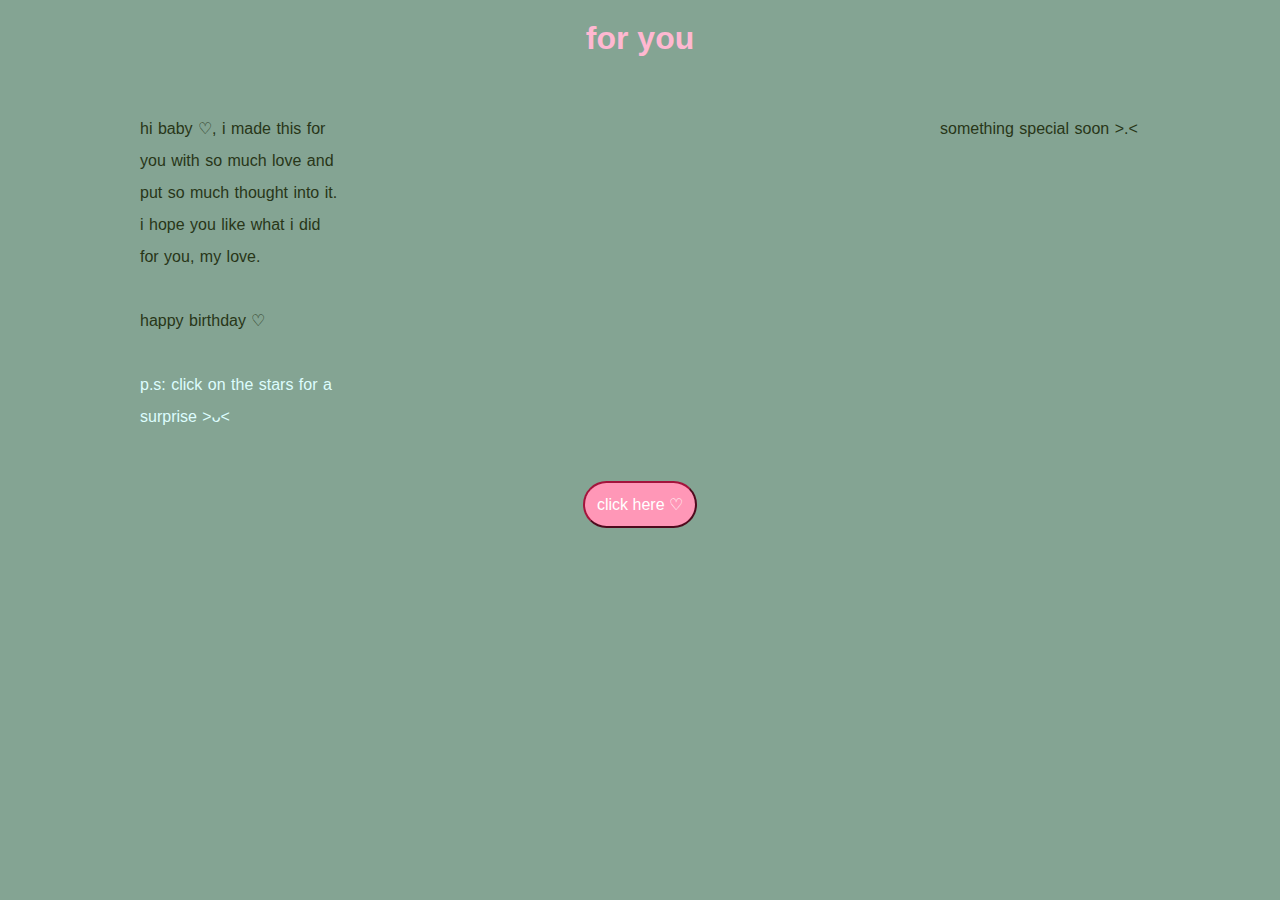
<file: index.html>
<!DOCTYPE html>
<html lang="en">
<head>
  <meta charset="UTF-8">
  <meta name="viewport" content="width=device-width, initial-scale=1.0">
  <title>Happy Birthday</title>
  <link rel="stylesheet" href="style.css">
</head>
<body>
  <h1>for you</h1>

  <div class="container">
    <div class="left-text">
      <p>
        hi baby ♡, i made this for you with so much love and put so much thought into it.
        i hope you like what i did for you, my love. <br><br>
        happy birthday ♡ <br><br>
        <span class="hint">p.s: click on the stars for a surprise >ᴗ<</span>
      </p>
    </div>

    <div class="middle-placeholder">
      <!-- Your doodle/video/gif goes here -->
    </div>

    <div class="right-text">
      <p>something special soon >.<</p>
    </div>
  </div>

  <div class="heart-btn">
    <button id="click-heart">click here ♡</button>
  </div>

  <script src="script.js"></script>
</body>
</html>
</file>
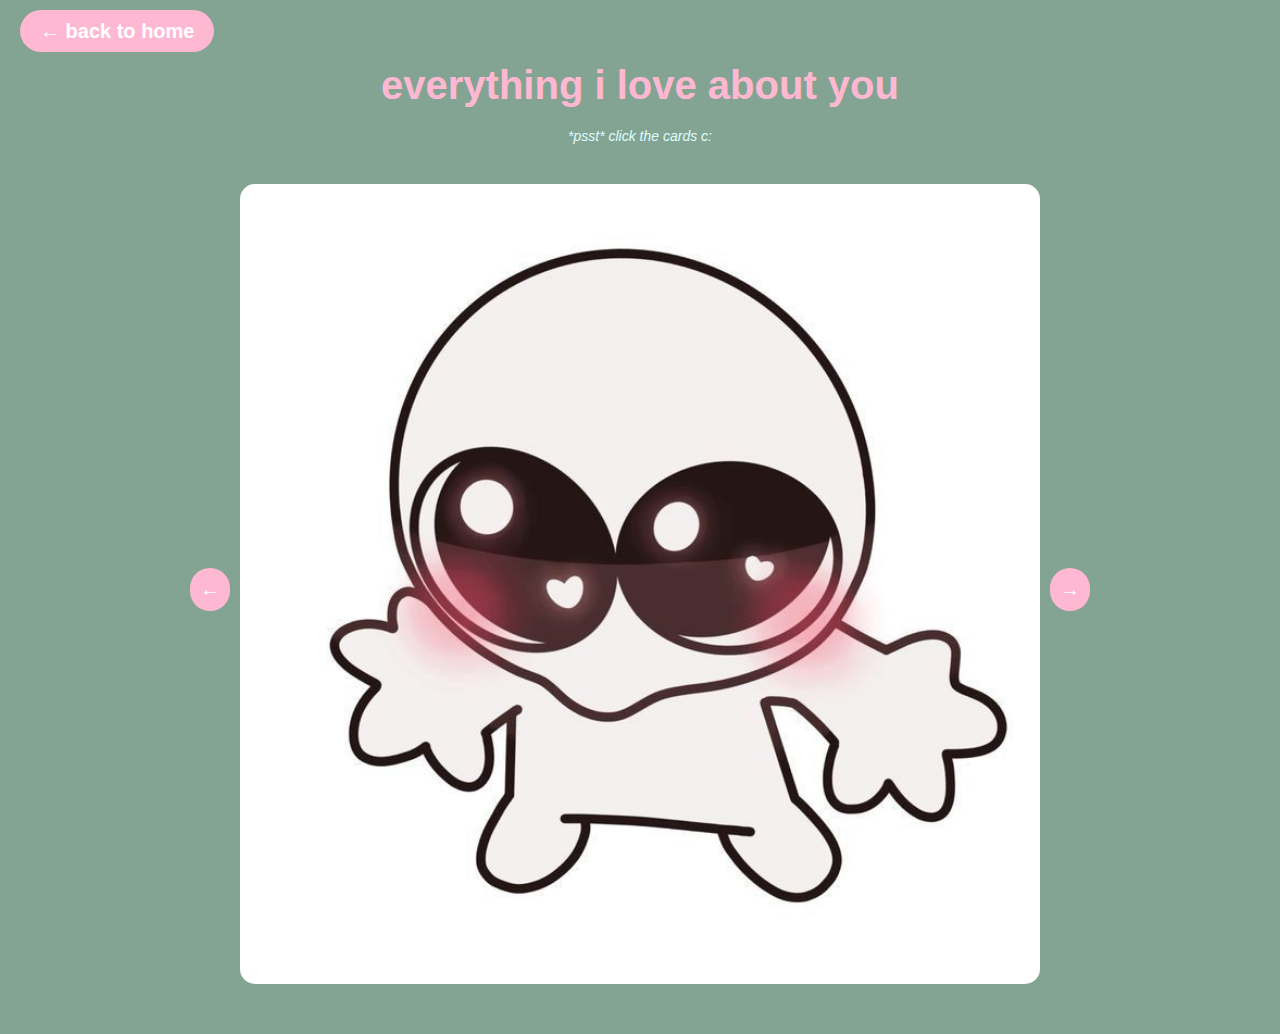
<file: love.html>
<!DOCTYPE html>
<html lang="en">
<head>
  <meta charset="UTF-8">
  <meta name="viewport" content="width=device-width, initial-scale=1.0">
  <title>i love you </title>
  <link rel="stylesheet" href="love.css">
</head>
<body>
  <div class="back-btn">
    <a href="menu.html">← back to home</a>
  </div>

  <h1>everything i love about you</h1>

  <p class="hint">*psst* click the cards c:</p>

  <div class="slideshow-container">
    <button class="prev">←</button>

    <div class="love-item active">
      <img src="images/card1.jpg" alt="Voice" class="love-img">
      <div class="love-text">
        <h2>your voice</h2>i ADORE your voice so so much.<br>the first time i heard you my jaw actually dropped.<br>i was completely drawn in.<br>i swear you're a siren the way your voice pulled me in without me realizing (you didn't even have to sing either! your speaking voice alone got me so obsessed.) and i fell for it completely.<br>(no complaints at all (˶ᵔ ᵕ ᵔ˶) ‹𝟹).
      </div>
    </div>

    <div class="love-item">
      <img src="images/card2.jpg" alt="Face" class="love-img">
      <div class="love-text">
        <h2>your face</h2>i love your face so much. you are so handsome, so fine, so sexy, so yummy.<br>ooouu how i love looking at the pics i have of u (⸝⸝⸝>﹏<⸝⸝⸝) i am so in love.<br>i look at your pics every night before i fall asleep just admiring that pretty face of yours.
      </div>
    </div>

    <div class="love-item">
      <img src="images/card3.jpg" alt="Eyes" class="love-img">
      <div class="love-text">
        <h2>your eyes</h2>i love those eyes of yours.<br>for me, your eyes stand out a lot and i love them so much.<br>i can't wait to see how you look at me with them in every angle (⸝⸝ ♡﹏♡⸝⸝).<br>when you're looking down at me.. looking up at me.. looking at me sideways... mmmm.... every angle... i can't wait.<br>you are so fine.
      </div>
    </div>

    <div class="love-item">
      <img src="images/card4.jpg" alt="mindset" class="love-img">
      <div class="love-text">
        <h2>your mindset</h2>i told you this a long long time ago but i want you to know how much i love the way you think.<br>you have this waay of staying positive even when things aren't looking good and i really love that so much.<br>you're able to find the good in every situation and you're genuinely very strong for that.<br>it takes a lot for someone to train their mind to think that way.<br>i admire this so much about you.<br>you have a beautiful outlook on life and i never want you to forget that.<br>you are such a beautiful person for that and i'm extremely lucky to have you in my life.<br>please don't ever lose yourself because this part of you is something that really puts you all together.<br>i love the way you see life.<br>you have so much light in you.<br>i'm super in love with this part of you.
      </div>
    </div>

    <div class="love-item">
      <img src="images/card5.jpg" alt="Intelligence" class="love-img">
      <div class="love-text">
        <h2>your intelligence</h2>i especially love how smart you are. not just in the way you understand things, but in the way you speak and think.<br>you have this way of showing your intelligence and i don't have the words to explain how you do it but know that it's extremely attractive when you use that big brain of yours.<br>i'm so in love. i love that you're so smart. i feel so secure and very lucky being with someone with a beautiful mind.<br>it honestly amazes me so much and i could listen to you talk about anything for hours.
      </div>
    </div>

    <div class="love-item">
      <img src="images/card6.jpg" alt="Lucky" class="love-img">
      <div class="love-text">
        <h2>how lucky i am</h2>in conclusion, i am in love with every aspect of you.<br> you have so much of you to love and i'm lucky to be the one to be by your side.<br>i don't know what's a stronger word for `love` but i just love everything about you.<br>i will update this more when i have the words i wanna say (so keep checking every now & then.. („• ֊ •„))<br>i love spending time with you, listening to you speak and sing, playing games with you, and most importantly i just love getting to know you more.<br> you're so mysterious to me and the more i get to know you i just feel so lucky that i'm learning more about you.<br>i love you.<br>i adore you.<br>so so much. i'm so lucky.
      </div>
    </div>

    <button class="next">→</button>
  </div>

  <script src="script.js"></script>
</body>
</html>
</file>
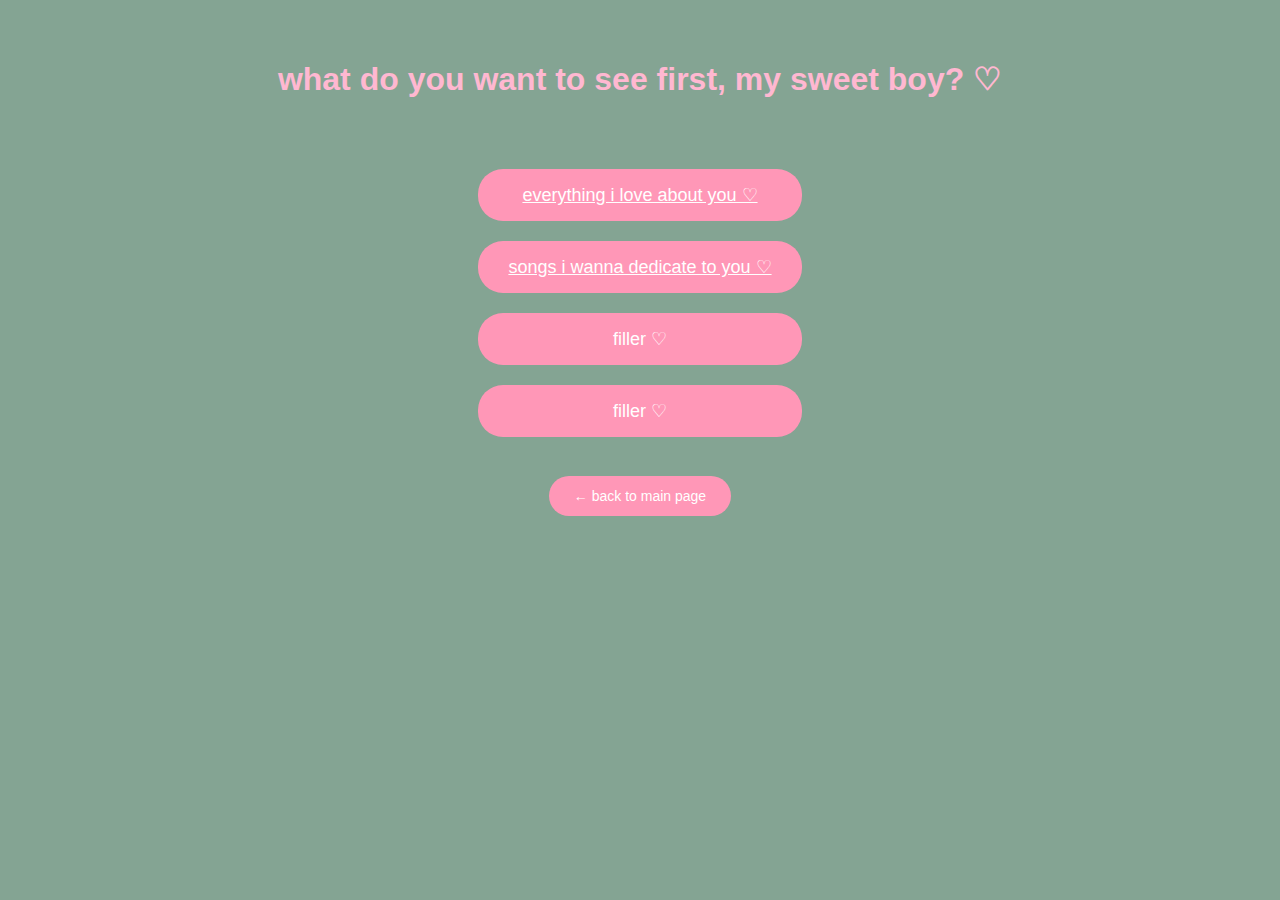
<file: menu.html>
<!DOCTYPE html>
<html lang="en">
<head>
  <meta charset="UTF-8">
  <meta name="viewport" content="width=device-width, initial-scale=1.0">
  <title>Choose What to See ♡</title>
  <link rel="stylesheet" href="menu.css">
</head>
<body class="menu-page">
  <h1>what do you want to see first, my sweet boy? ♡</h1>

  <div class="menu-container">
    <div class="menu-item"><a href="love.html">
everything i love about you ♡</a></div>
    <div class="menu-item"><a href="songs.html">songs i wanna dedicate to you ♡</a></div>
    <div class="menu-item">filler ♡</div>
    <div class="menu-item">filler ♡</div>
  </div>

  <div class="back-btn">
    <a href="index.html">← back to main page</a>
  </div>

  <script src="script.js"></script>
</body>
</html>
</file>
<file: style.css>
body {
    margin: 0;
    padding: 0;
    background-color: #84A493; 
    font-family: sans-serif;
}

h1 {
    margin: 0;
    padding: 20px;
    display: flex;
    justify-content: center;
    align-items: center;
    color: #FFB8D1; 
}

.container {
    display: flex;
    justify-content: space-between;
    align-items: flex-start;
    padding: 20px 40px;
    width: 100%;
    max-width: 1000px;
    margin: 0 auto;
}

.left-text {
    display: flex;
    flex-direction: column;
    justify-content: flex-start;
    align-items: flex-start;
    text-align: left;
    width: 200px; 
    word-spacing: 1px;
    line-height: 2rem;
    color: #283618;
}

.middle-placeholder {
    flex-grow: 1; 
    display: flex;
    justify-content: center;
    align-items: center;
}

.right-text {
    display: flex;
    flex-direction: column;
    justify-content: flex-start;
    align-items: flex-start;
    text-align: left;
    width: 200px; 
    word-spacing: 1px;
    line-height: 2rem;
    color: #283618;
}

.hint {
    color: #DDFDFE;
}

.heart-btn {
    margin: 0;
    padding: 12px 28px;
    display: flex;
    justify-content: center;
}

.heart-btn button {
    padding: 12px;
    border-radius: 25px;
    border-color: #a4133c;
    cursor: pointer;
    font-size: 16px;
    background-color: #ff97b7;
    color: white;
    transition: transform 0.2s;
}

.heart-btn button:hover {
    transform: scale(1.1);
    background-color: #ff6b81;
}

/*********************** silly pop up css placeholder*********************/
#pop-up-ad {
  position: fixed;
  top: 20px;
  right: 20px;
  width: 300px;
  background-color: #fff;
  border: 2px solid #ff97b7;
  border-radius: 10px;
  box-shadow: 0 0 10px rgba(0,0,0,0.5);
  display: none;
  z-index: 1000;
  padding: 10px;
  display: flex;
  align-items: center;
}

#pop-up-ad.show {
  display: flex;
}

.pop-pic {
  width: 80px;
  height: 80px;
  border-radius: 10px;
  margin-right: 10px;
}

.pop-text h2 {
  margin: 0;
  font-size: 18px;
}

.pop-text p {
  margin: 5px 0;
  font-size: 14px;
}

.pop-text .small {
  font-size: 10px;
  color: gray;
}

#join-now {
  margin-top: 5px;
  padding: 5px 10px;
  background-color: #ff97b7;
  border: none;
  border-radius: 8px;
  cursor: pointer;
}

#close-popup {
  position: absolute;
  top: 5px;
  right: 8px;
  cursor: pointer;
  font-weight: bold;
  font-size: 16px;
}
</file>
<file: love.css>
body {
    margin: 0;
    padding: 0;
    background-color: #84A493;
    font-family: sans-serif;
    font-size: 20px;
}

h1 {
    margin: 20px 0;
    text-align: center;
    color: #FFB8D1;
}

.back-btn {
    margin: 20px;
}

.back-btn a {
    text-decoration: none;
    color: white;
    background-color: #FFB8D1;
    padding: 10px 20px;
    border-radius: 25px;
    font-weight: bold;
    transition: transform 0.2s;
}

.back-btn a:hover {
    transform: scale(1.0);
}

.slideshow-container {
    position: relative;
    width: 600%;
    max-width: 900px;
    margin: 40px auto;
    display: flex;
    align-items: center;
    justify-content: center;
}

.prev, .next {
    background-color: #FFB8D1;
    color: white;
    border: none;
    border-radius: 25px;
    padding: 10px;
    cursor: pointer;
    font-size: 20px;
    transition: transform 0.2s;
}

.prev:hover, .next:hover {
    transform: scale(1.1);
}

.love-item {
    display: none;
    flex-direction: column;
    align-items: center;
    width: 100%;
    margin: 0 10px;
}

.love-item.active {
    display: flex;
}

.love-img {
    width: 100%;
    border-radius: 15px;
    cursor: pointer;
    transition: transform 0.2s;
}


.love-text {
    max-height: 0;
    overflow: hidden;
    background-color: #FFB8D1;
    color: white;
    padding: 0 10px;
    border-radius: 10px;
    margin-top: 10px;
    transition: max-height 0.5s ease, padding 0.5s ease;
    text-align: center;
}

.love-text.active {
    max-height: 150px;
    padding: 10px;
}

@media screen and (max-width: 700px) {
    .slideshow-container {
        width: 95%;
    }
    .love-text.active {
        max-height: 200px;
    }
}

.hint {
    text-align: center;
    color: #DDFDFE;
    font-size: 14px;
    margin-top: 10px;
    font-style: italic;
}
</file>
<file: menu.css>
body {
  margin: 0;
  padding: 0;
  font-family: 'Poppins', sans-serif;
  background-color: #84A493;
  color: #283618;
  display: flex;
  flex-direction: column;
  align-items: center;
  min-height: 100vh;
}

h1 {
  margin-top: 60px;
  color: #FFB8D1;
  text-align: center;
}

.menu-container {
  display: flex;
  flex-direction: column;
  gap: 20px;
  margin-top: 50px;
}

.menu-item {
  background-color: #ff97b7;
  color: white;
  padding: 15px 30px;
  border-radius: 25px;
  font-size: 18px;
  cursor: pointer;
  transition: transform 0.2s, background-color 0.2s;
  text-align: center;
}

.menu-item:hover {
  transform: scale(1.05);
  background-color: #ff6b81;
}

.back-btn {
  margin-top: 50px;
}

.back-btn a {
  text-decoration: none;
  color: white;
  background-color: #ff97b7;
  padding: 12px 25px;
  border-radius: 20px;
  transition: transform 0.2s, background-color 0.2s;
  font-size: 14px;
}

.back-btn a:hover {
  background-color: #ff6b81;
  transform: scale(1.1);
}

a {
    color: white;
}

a:hover {
    color: #bf0603;
}
</file>
